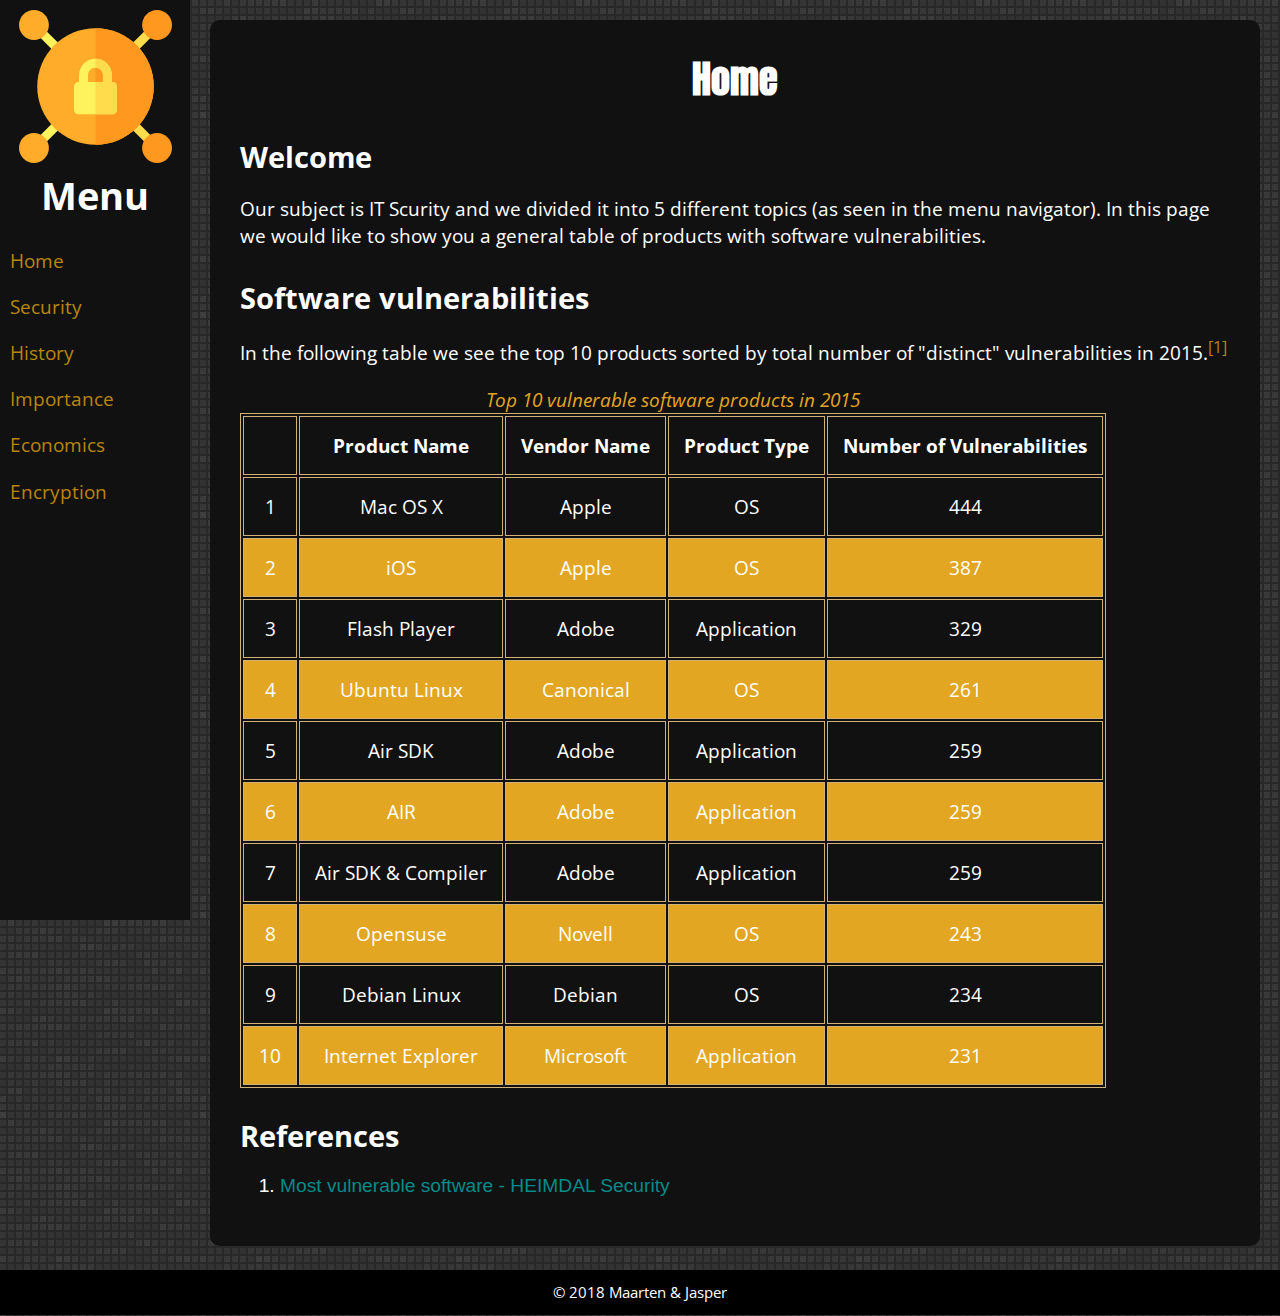
<file: index.html>
<!DOCTYPE html>
<html lang="en">
    <head>
        <title>IT Security - Home</title>
        
        <meta charset="utf-8">
        <meta name="description" content="An explanation about IT-security. Various topics are described and explored, like
                                          the history of security and the importance, encryption and economics of it. There is 
                                          no way around the concept that security nowadays is omnipresent. A lot of big companies
                                          such as Apple and Adobe provide products that are in the top 10 most vulnerable software
                                          products in 2015.">
        <meta name="keywords" content="security, SQL injection, XSS, cross-site scripting, security statistics, 
                                       encryption, history security, importance security, RSA, DDOS, 
                                       DDOS-attacks, exploits, hacking, encryption key">
        <meta name="author" content="Maarten">
        <meta name="viewport" content="width=device-width, initial-scale=1.0">
        
        <link rel="icon" href="img/favicon.ico">
        <link rel="stylesheet" type="text/css" href="css/style.css">
    </head>
    <body>
        <div id="wrapper">
            <aside>
                <header>
                    <img id="logo" src="img/logo.svg" alt="Security Logo">
                    <h1>Menu</h1>
                </header>
                <nav id="menu">
                    <p><a href="index.html">Home</a></p>
                    <p><a href="pages/security.html">Security</a></p>
                    <p><a href="pages/history.html">History</a></p>
                    <p><a href="pages/importance.html">Importance</a></p>
                    <p><a href="pages/economics.html">Economics</a></p>
                    <p><a href="pages/encryption.html">Encryption</a></p>
                </nav>
            </aside>
            <main>
                <article id="mainArticle">
                    <h1 id="articleTitle">Home</h1>
                    <section>
                        <h3>Welcome</h3>
                        <p>
                            Our subject is IT Scurity and we divided it into 5 different topics (as seen in the menu navigator).
                            In this page we would like to show you a general table of products with software vulnerabilities.   
                        </p>
                    </section>
                    <section>
                        <h3>Software vulnerabilities</h3>
                        <p>
                            In the following table we see the top 10 products sorted by total number of "distinct" vulnerabilities in 2015.<sup><a href="#cite1">[1]</a></sup>
                        </p>
                        <table>
                            <caption>Top 10 vulnerable software products in 2015</caption>
                            <thead>
                                <tr>
                                    <th>&nbsp;</th>
                                    <th>Product Name</th>
                                    <th>Vendor Name</th>
                                    <th>Product Type</th>
                                    <th>Number of Vulnerabilities</th>
                                </tr>
                            </thead>
                            <tbody>
                                <tr>
                                    <td>1</td>
                                    <td>Mac OS X</td>
                                    <td>Apple</td>
                                    <td>OS</td>
                                    <td>444</td>
                                </tr>
                                <tr>
                                    <td>2</td>
                                    <td>iOS</td>
                                    <td>Apple</td>
                                    <td>OS</td>
                                    <td>387</td>
                                </tr>
                                <tr>
                                    <td>3</td>
                                    <td>Flash Player</td>
                                    <td>Adobe</td>
                                    <td>Application</td>
                                    <td>329</td>
                                </tr>
                                <tr>
                                    <td>4</td>
                                    <td>Ubuntu Linux</td>
                                    <td>Canonical</td>
                                    <td>OS</td>
                                    <td>261</td>
                                </tr>
                                <tr>
                                    <td>5</td>
                                    <td>Air SDK</td>
                                    <td>Adobe</td>
                                    <td>Application</td>
                                    <td>259</td>
                                </tr>
                                <tr>
                                    <td>6</td>
                                    <td>AIR</td>
                                    <td>Adobe</td>
                                    <td>Application</td>
                                    <td>259</td>
                                </tr>
                                <tr>
                                    <td>7</td>
                                    <td>Air SDK & Compiler</td>
                                    <td>Adobe</td>
                                    <td>Application</td>
                                    <td>259</td>
                                </tr>
                                <tr>
                                    <td>8</td>
                                    <td>Opensuse</td>
                                    <td>Novell</td>
                                    <td>OS</td>
                                    <td>243</td>
                                </tr>
                                <tr>
                                    <td>9</td>
                                    <td>Debian Linux</td>
                                    <td>Debian</td>
                                    <td>OS</td>
                                    <td>234</td>
                                </tr>
                                <tr>
                                    <td>10</td>
                                    <td>Internet Explorer</td>
                                    <td>Microsoft</td>
                                    <td>Application</td>
                                    <td>231</td>
                                </tr>
                            </tbody>
                        </table>
                    </section>
                    <section>
                        <h3>References</h3>
                        <ol>
                            <li id="cite1"><a class="externalLink" rel="nofollow" href="https://heimdalsecurity.com/blog/most-vulnerable-software-2016/" 
                                target="_blank">Most vulnerable software - HEIMDAL Security</a></li>
                        </ol>
                    </section>
                </article>
            </main>
        </div>
        <footer>
            <p>&copy; 2018 Maarten & Jasper</p>
        </footer>
    </body>
</html>
</file>
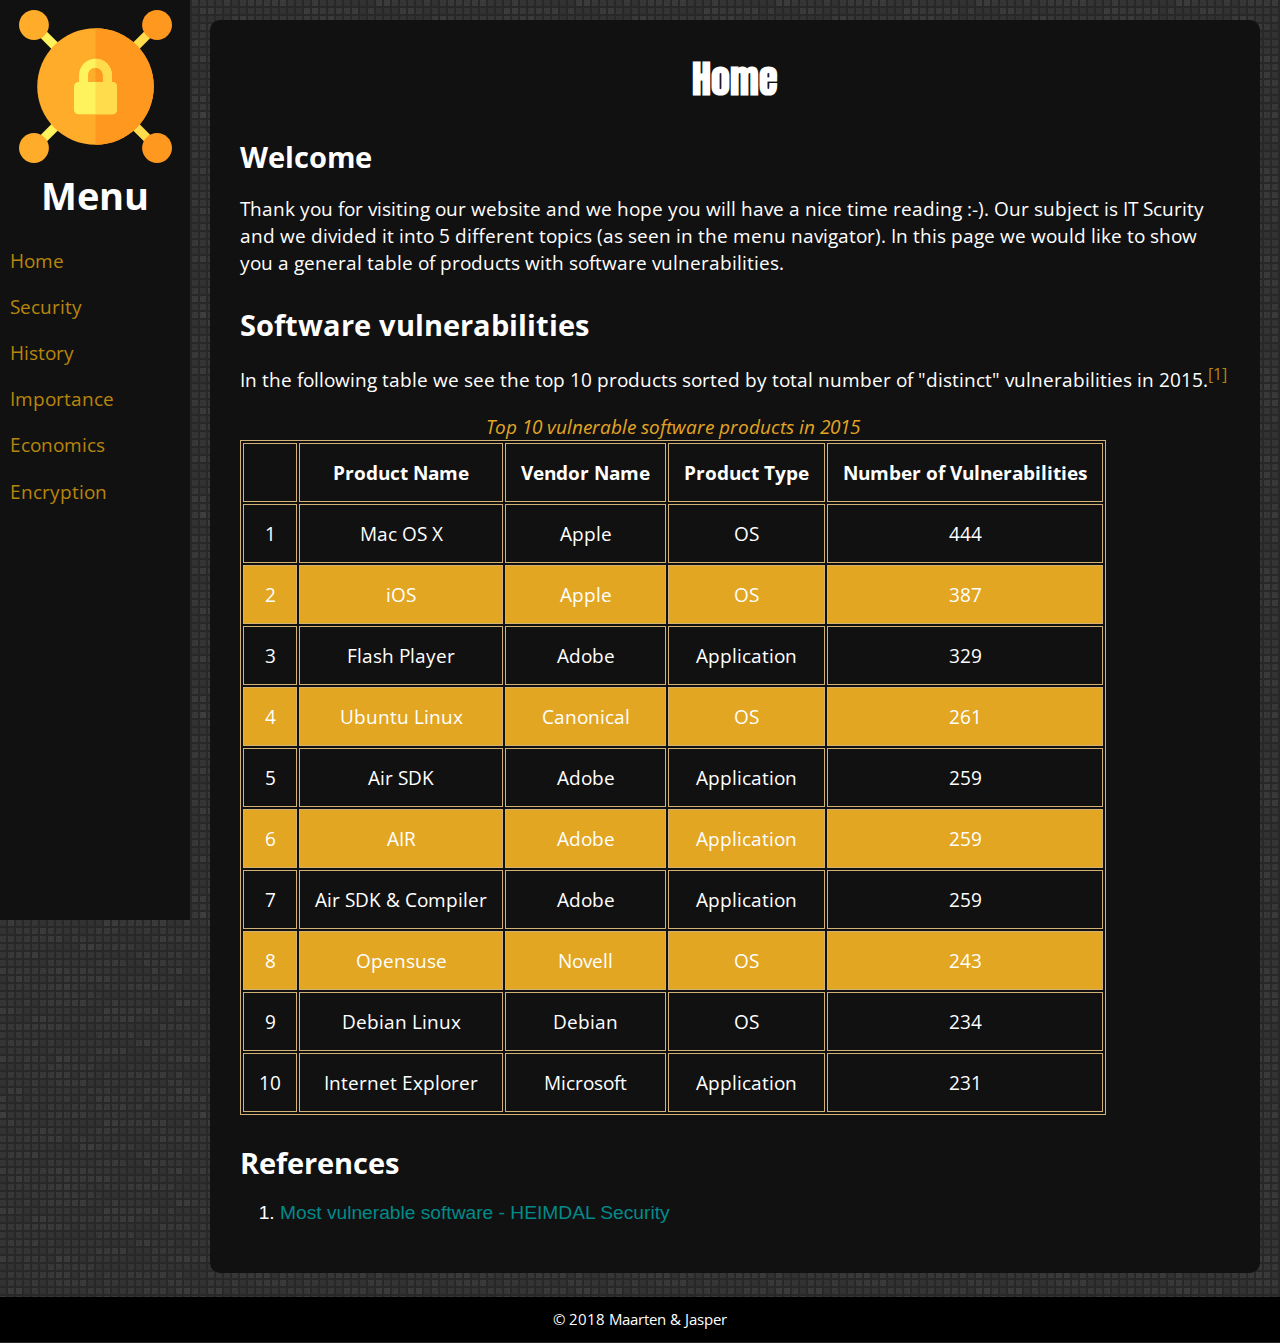
<file: pages/index.html>
<!DOCTYPE html>
<html lang="en">
    <head>
        <title>IT Security - Home</title>
        
        <meta charset="utf-8">
        <meta name="description" content="TODO">
        <meta name="keywords" content="security, SQL injection, XSS, cross-site scripting, security statistics, 
                                       encryption, history security, importance security, RSA, DDOS, 
                                       DDOS-attacks, exploits, hacking, encryption key">
        <meta name="author" content="Jasper, Maarten">
        <meta name="viewport" content="width=device-width, initial-scale=1.0">

        <link rel="stylesheet" type="text/css" href="../css/style.css">
    </head>
    <body>
        <div id="wrapper">
            <aside>
                <header>
                    <img id="logo" src="../img/logo.svg" alt="Security Logo">
                    <h1>Menu</h1>
                </header>
                <nav id="menu">
                    <p><a href="index.html">Home</a></p>
                    <p><a href="security.html">Security</a></p>
                    <p><a href="history.html">History</a></p>
                    <p><a href="importance.html">Importance</a></p>
                    <p><a href="economics.html">Economics</a></p>
                    <p><a href="encryption.html">Encryption</a></p>
                </nav>
            </aside>
            <main>
                <article id="mainArticle">
                    <h1 id="articleTitle">Home</h1>
                    <section>
                        <h3>Welcome</h3>
                        <p>
                            Thank you for visiting our website and we hope you will have a nice time reading :-).
                            Our subject is IT Scurity and we divided it into 5 different topics (as seen in the menu navigator).
                            In this page we would like to show you a general table of products with software vulnerabilities.   
                        </p>
                    </section>
                    <section>
                        <h3>Software vulnerabilities</h3>
                        <p>
                            In the following table we see the top 10 products sorted by total number of "distinct" vulnerabilities in 2015.<sup><a href="#cite1">[1]</a></sup>
                        </p>
                        <table>
                            <caption>Top 10 vulnerable software products in 2015</caption>
                            <thead>
                                <tr>
                                    <th>&nbsp;</th>
                                    <th>Product Name</th>
                                    <th>Vendor Name</th>
                                    <th>Product Type</th>
                                    <th>Number of Vulnerabilities</th>
                                </tr>
                            </thead>
                            <tfoot>
                                <tr>
                                    <td>10</td>
                                    <td>Internet Explorer</td>
                                    <td>Microsoft</td>
                                    <td>Application</td>
                                    <td>231</td>
                                </tr>
                            </tfoot>
                            <tbody>
                                <tr>
                                    <td>1</td>
                                    <td>Mac OS X</td>
                                    <td>Apple</td>
                                    <td>OS</td>
                                    <td>444</td>
                                </tr>
                                <tr>
                                    <td>2</td>
                                    <td>iOS</td>
                                    <td>Apple</td>
                                    <td>OS</td>
                                    <td>387</td>
                                </tr>
                                <tr>
                                    <td>3</td>
                                    <td>Flash Player</td>
                                    <td>Adobe</td>
                                    <td>Application</td>
                                    <td>329</td>
                                </tr>
                                <tr>
                                    <td>4</td>
                                    <td>Ubuntu Linux</td>
                                    <td>Canonical</td>
                                    <td>OS</td>
                                    <td>261</td>
                                </tr>
                                <tr>
                                    <td>5</td>
                                    <td>Air SDK</td>
                                    <td>Adobe</td>
                                    <td>Application</td>
                                    <td>259</td>
                                </tr>
                                <tr>
                                    <td>6</td>
                                    <td>AIR</td>
                                    <td>Adobe</td>
                                    <td>Application</td>
                                    <td>259</td>
                                </tr>
                                <tr>
                                    <td>7</td>
                                    <td>Air SDK & Compiler</td>
                                    <td>Adobe</td>
                                    <td>Application</td>
                                    <td>259</td>
                                </tr>
                                <tr>
                                    <td>8</td>
                                    <td>Opensuse</td>
                                    <td>Novell</td>
                                    <td>OS</td>
                                    <td>243</td>
                                </tr>
                                <tr>
                                    <td>9</td>
                                    <td>Debian Linux</td>
                                    <td>Debian</td>
                                    <td>OS</td>
                                    <td>234</td>
                                </tr>
                            </tbody>
                        </table>
                    </section>
                    <section>
                        <h3>References</h3>
                        <ol>
                            <li id="cite1"><a class="externalLink" rel="nofollow" href="https://heimdalsecurity.com/blog/most-vulnerable-software-2016/" 
                                target="_blank">Most vulnerable software - HEIMDAL Security</a></li>
                        </ol>
                    </section>
                </article>
            </main>
        </div>
        <footer>
            <p>&copy; 2018 Maarten & Jasper</p>
        </footer>
    </body>
</html>
</file>
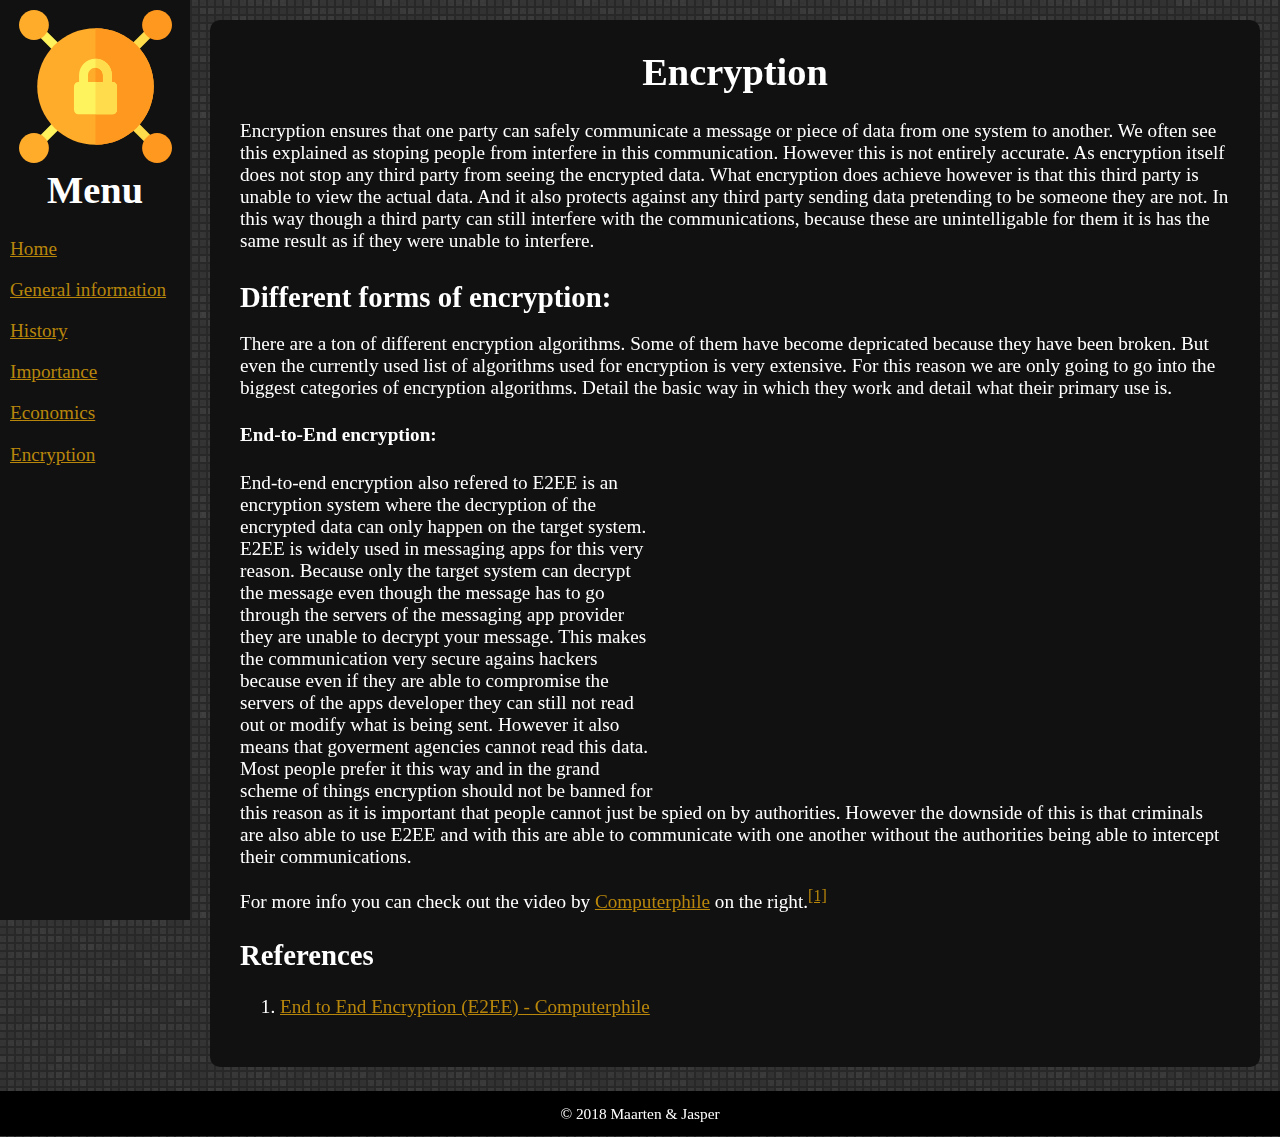
<file: encryption.html>
<!DOCTYPE html>
<html xmlns="http://www.w3.org/1999/xhtml" xml:lang="en">
    <head>
        <title>IT Security - Home</title>
        
        <meta charset="utf-8">
        <meta name="description" content="TODO">
        <meta name="keywords" content="security, SQL injection, XSS, cross-site scripting, security statistics, 
                                       encryption, history security, importance security, RSA, DDOS, 
                                       DDOS-attacks, exploits, hacking, encryption key">
        <meta name="author" content="Jasper, Maarten">
        <meta name="viewport" content="width=device-width, initial-scale=1.0">
        
        <link rel="stylesheet" type="text/css" href="style/style.css">
    </head>
    <body>
        <div id="wrapper">
            <aside>
                <header>
                    <img id="logo" src="logo.svg" alt="Security Logo">
                    <h1>Menu</h1>
                </header>
                <nav id="menu">
                    <p><a href="index.html">Home</a></p>
                    <p><a href="general.html">General information</a></p>
                    <p><a href="history.html">History</a></p>
                    <p><a href="importance.html">Importance</a></p>
                    <p><a href="economics.html">Economics</a></p>
                    <p><a href="encryption.html">Encryption</a></p>
                </nav>
            </aside>
            <main>
                <article id="mainArticle">
                    <h1>Encryption</h1>
                    <selction>
                        <p>
                            Encryption ensures that one party can safely communicate a message or piece of data from one system to another.
                            We often see this explained as stoping people from interfere in this communication.
                            However this is not entirely accurate.
                            As encryption itself does not stop any third party from seeing the encrypted data.
                            What encryption does achieve however is that this third party is unable to view the actual data.
                            And it also protects against any third party sending data pretending to be someone they are not.
                            In this way though a third party can still interfere with the communications, because these are unintelligable for them it is has the same result as if they were unable to interfere.
                        </p>
                    </selction>
                    <section>
                        <h3>Different forms of encryption:</h3>
                        <p>
                            There are a ton of different encryption algorithms.
                            Some of them have become depricated because they have been broken.
                            But even the currently used list of algorithms used for encryption is very extensive.
                            For this reason we are only going to go into the biggest categories of encryption algorithms.
                            Detail the basic way in which they work and detail what their primary use is.
                        </p>
                        <section>
                            <h4>End-to-End encryption:</h4>
                            <iframe id="videoSide" width="560" height="315" src="https://www.youtube.com/embed/jkV1KEJGKRA?rel=0" frameborder="0" allow="autoplay; encrypted-media" allowfullscreen></iframe>
                            <p>
                                End-to-end encryption also refered to E2EE is an encryption system where the decryption of the encrypted data can only happen on the target system.
                                E2EE is widely used in messaging apps for this very reason.
                                Because only the target system can decrypt the message even though the message has to go through the servers of the messaging app provider they are unable to decrypt your message.
                                This makes the communication very secure agains hackers because even if they are able to compromise the servers of the apps developer they can still not read out or modify what is being sent.
                                However it also means that goverment agencies cannot read this data.
                                Most people prefer it this way and in the grand scheme of things encryption should not be banned for this reason as it is important that people cannot just be spied on by authorities.
                                However the downside of this is that criminals are also able to use E2EE and with this are able to communicate with one another without the authorities being able to intercept their communications.
                            </p>
                            <p>
                                For more info you can check out the video by <a href="https://www.youtube.com/channel/UC9-y-6csu5WGm29I7JiwpnA" target="_blank">Computerphile</a> on the right.<sup><a href="#cite1">[1]</a></sup>
                            </p>
                        </section>
                        <section>
                            <h4></h4>
                        </section>
                    </section>
                    <section>
                        <h2>References</h2>
                        <ol>
                            <li id="cite1"><a rel="nofollow" href="https://www.youtube.com/watch?v=jkV1KEJGKRA" target="_blank">End to End Encryption (E2EE) - Computerphile</a></li>
                        </ol>
                    </section>   
                 </article>
            </main>
        </div>
        <footer>
            <p>&copy; 2018 Maarten & Jasper</p>
        </footer>
    </body>
</html>
</file>
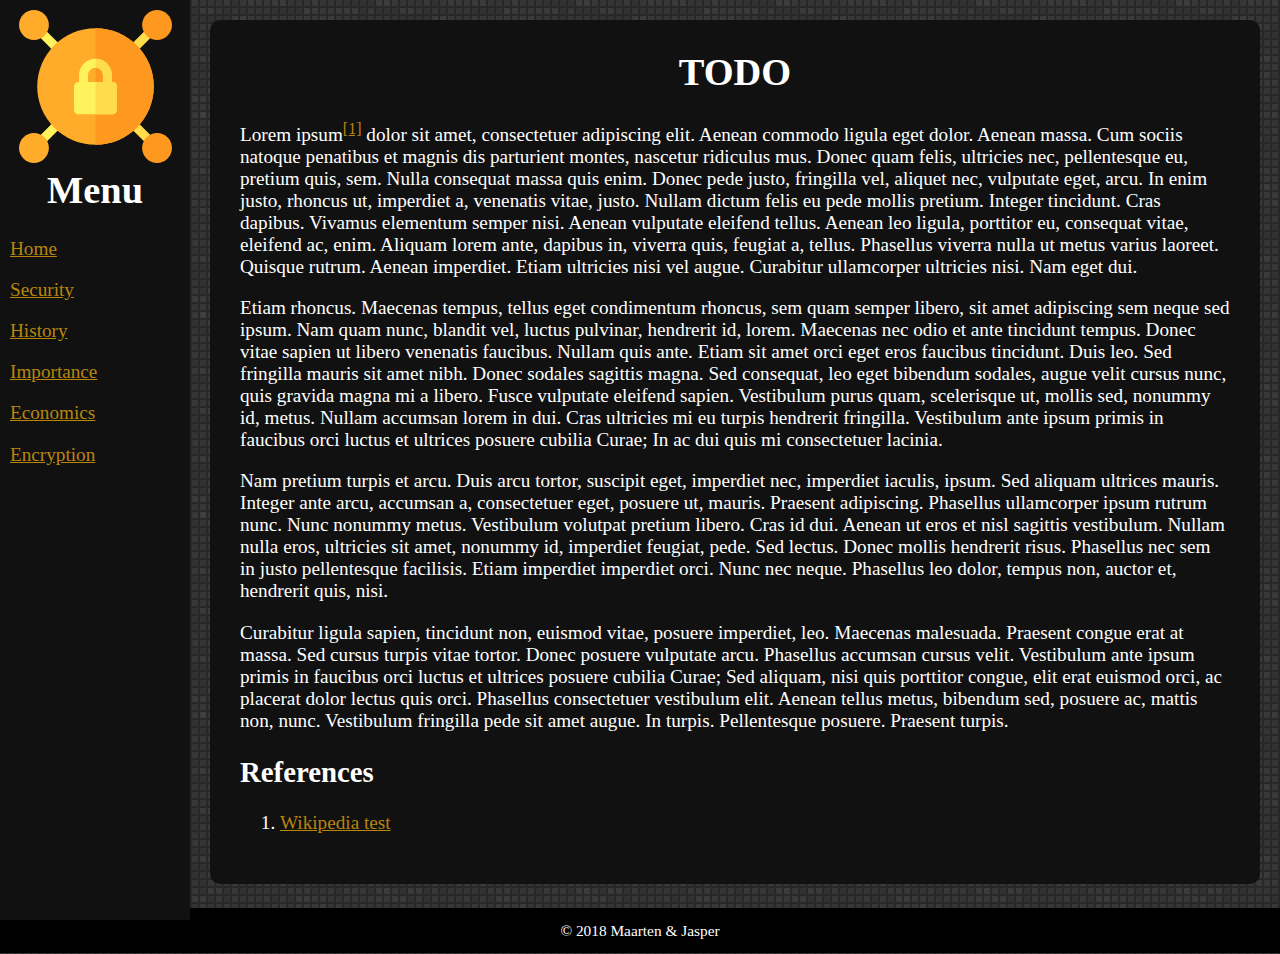
<file: html/home.html>
<!DOCTYPE html>
<html xmlns="http://www.w3.org/1999/xhtml" xml:lang="en">
    <head>
        <title>IT Security - Home</title>
        
        <meta charset="utf-8">
        <meta name="description" content="TODO">
        <meta name="keywords" content="security, SQL injection, XSS, cross-site scripting, security statistics, 
                                       encryption, history security, importance security, RSA, DDOS, 
                                       DDOS-attacks, exploits, hacking, encryption key">
        <meta name="author" content="Jasper, Maarten">
        <meta name="viewport" content="width=device-width, initial-scale=1.0">

        <link rel="stylesheet" type="text/css" href="../css/home.css">
    </head>
    <body>
        <div id="wrapper">
            <aside>
                <header>
                    <img id="logo" src="../img/logo.svg" alt="Security Logo">
                    <h1>Menu</h1>
                </header>
                <nav id="menu">
                    <p><a href="home.html">Home</a></p>
                    <p><a href="security.html">Security</a></p>
                    <p><a href="history.html">History</a></p>
                    <p><a href="importance.html">Importance</a></p>
                    <p><a href="economics.html">Economics</a></p>
                    <p><a href="encryption.html">Encryption</a></p>
                </nav>
            </aside>
            <main>
                <article id="mainArticle">
                    <header>
                        <h1>TODO</h1>
                    </header>
                    <section>
                        <p>Lorem ipsum<sup><a href="#cite1">[1]</a></sup> dolor sit amet, consectetuer adipiscing elit. Aenean commodo ligula eget dolor. Aenean massa. Cum sociis natoque penatibus et magnis dis parturient montes, nascetur ridiculus mus. Donec quam felis, ultricies nec, pellentesque eu, pretium quis, sem. Nulla consequat massa quis enim. Donec pede justo, fringilla vel, aliquet nec, vulputate eget, arcu. In enim justo, rhoncus ut, imperdiet a, venenatis vitae, justo. Nullam dictum felis eu pede mollis pretium. Integer tincidunt. Cras dapibus. Vivamus elementum semper nisi. Aenean vulputate eleifend tellus. Aenean leo ligula, porttitor eu, consequat vitae, eleifend ac, enim. Aliquam lorem ante, dapibus in, viverra quis, feugiat a, tellus. Phasellus viverra nulla ut metus varius laoreet. Quisque rutrum. Aenean imperdiet. Etiam ultricies nisi vel augue. Curabitur ullamcorper ultricies nisi. Nam eget dui.</p>
                        <p>Etiam rhoncus. Maecenas tempus, tellus eget condimentum rhoncus, sem quam semper libero, sit amet adipiscing sem neque sed ipsum. Nam quam nunc, blandit vel, luctus pulvinar, hendrerit id, lorem. Maecenas nec odio et ante tincidunt tempus. Donec vitae sapien ut libero venenatis faucibus. Nullam quis ante. Etiam sit amet orci eget eros faucibus tincidunt. Duis leo. Sed fringilla mauris sit amet nibh. Donec sodales sagittis magna. Sed consequat, leo eget bibendum sodales, augue velit cursus nunc, quis gravida magna mi a libero. Fusce vulputate eleifend sapien. Vestibulum purus quam, scelerisque ut, mollis sed, nonummy id, metus. Nullam accumsan lorem in dui. Cras ultricies mi eu turpis hendrerit fringilla. Vestibulum ante ipsum primis in faucibus orci luctus et ultrices posuere cubilia Curae; In ac dui quis mi consectetuer lacinia.</p>
                        <p>Nam pretium turpis et arcu. Duis arcu tortor, suscipit eget, imperdiet nec, imperdiet iaculis, ipsum. Sed aliquam ultrices mauris. Integer ante arcu, accumsan a, consectetuer eget, posuere ut, mauris. Praesent adipiscing. Phasellus ullamcorper ipsum rutrum nunc. Nunc nonummy metus. Vestibulum volutpat pretium libero. Cras id dui. Aenean ut eros et nisl sagittis vestibulum. Nullam nulla eros, ultricies sit amet, nonummy id, imperdiet feugiat, pede. Sed lectus. Donec mollis hendrerit risus. Phasellus nec sem in justo pellentesque facilisis. Etiam imperdiet imperdiet orci. Nunc nec neque. Phasellus leo dolor, tempus non, auctor et, hendrerit quis, nisi.</p>
                        <p>Curabitur ligula sapien, tincidunt non, euismod vitae, posuere imperdiet, leo. Maecenas malesuada. Praesent congue erat at massa. Sed cursus turpis vitae tortor. Donec posuere vulputate arcu. Phasellus accumsan cursus velit. Vestibulum ante ipsum primis in faucibus orci luctus et ultrices posuere cubilia Curae; Sed aliquam, nisi quis porttitor congue, elit erat euismod orci, ac placerat dolor lectus quis orci. Phasellus consectetuer vestibulum elit. Aenean tellus metus, bibendum sed, posuere ac, mattis non, nunc. Vestibulum fringilla pede sit amet augue. In turpis. Pellentesque posuere. Praesent turpis.</p>
                    </section>
                    <section>
                        <h2>References</h2>
                        <ol>
                            <li id="cite1"><a rel="nofollow" href="https://www.wikipedia.org/" target="_blank">Wikipedia test</a></li>
                        </ol>
                    </section>
                </article>
            </main>
        </div>
        <footer>
            <p>&copy; 2018 Maarten & Jasper</p>
        </footer>
    </body>
</html>
</file>
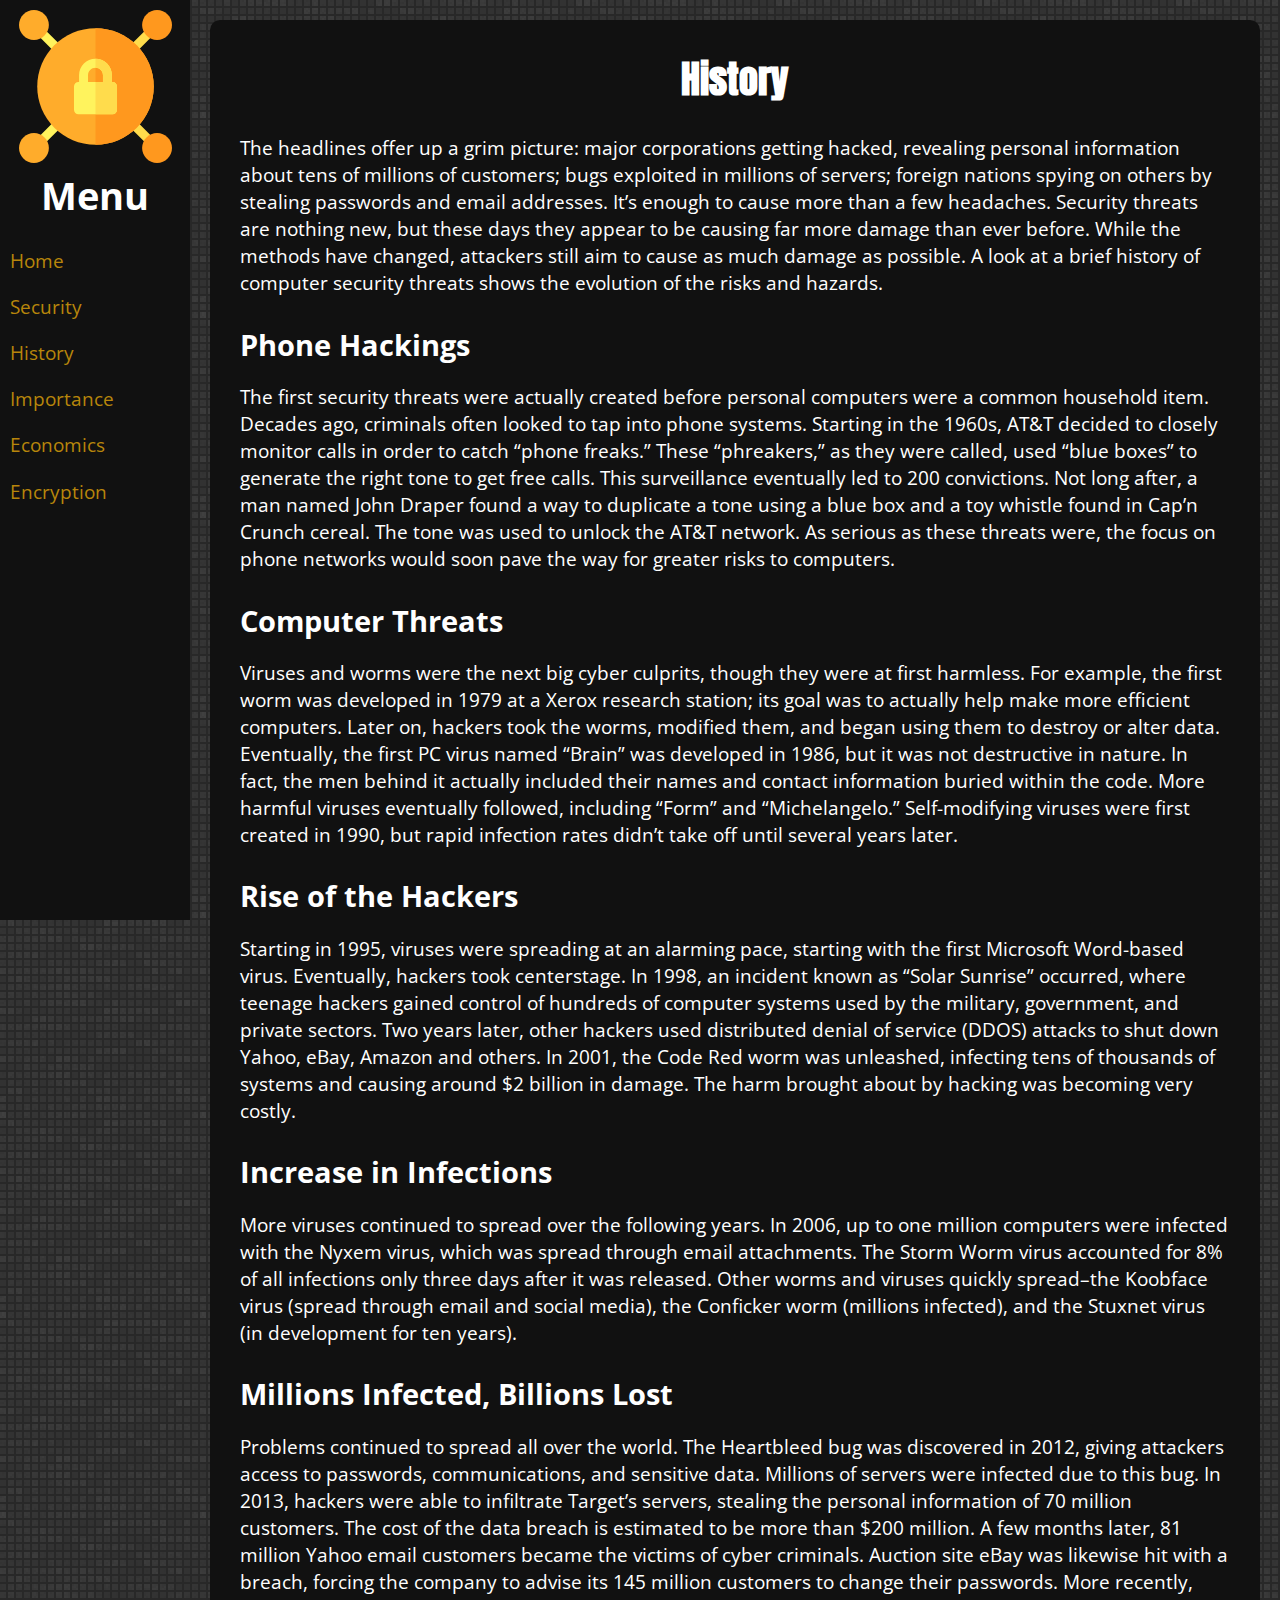
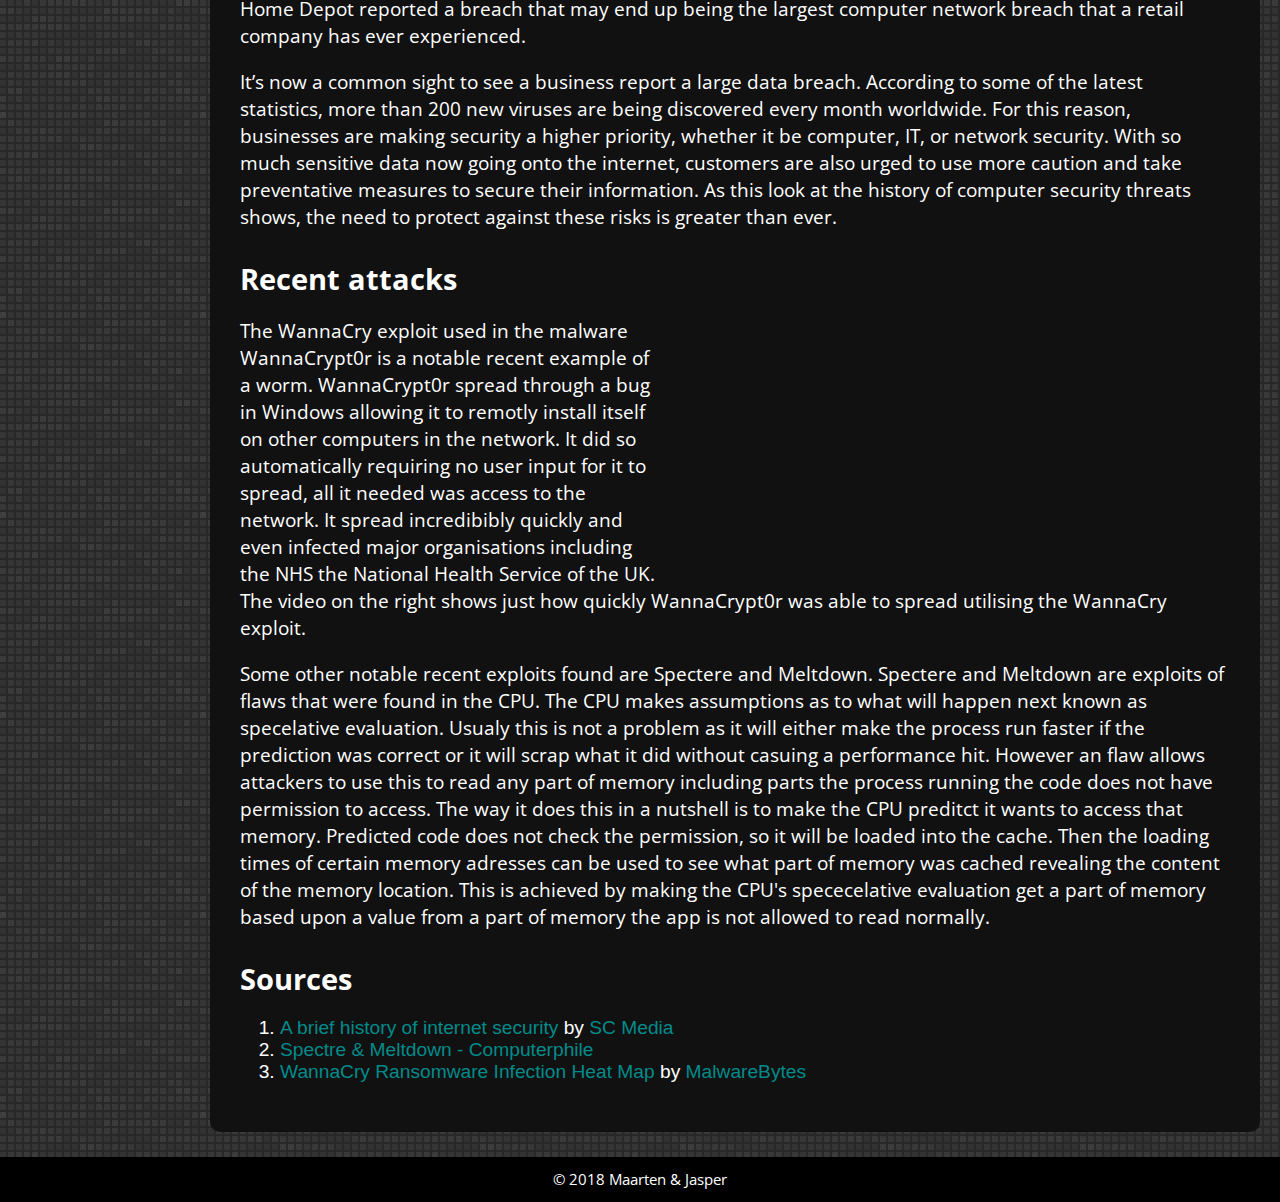
<file: pages/history.html>
<!DOCTYPE html>
<html lang="en">
    <head>
        <title>IT Security - History</title>
        
        <meta charset="utf-8">
        <meta name="description" content="The headlines offer up a grim picture: major corporations getting hacked, revealing personal information about tens of millions of customers; bugs exploited in millions of servers; foreign nations spying on others by stealing passwords and email addresses.
                                          It’s enough to cause more than a few headaches.
                                          Security threats are nothing new, but these days they appear to be causing far more damage than ever before.
                                          While the methods have changed, attackers still aim to cause as much damage as possible.
                                          A look at a brief history of computer security threats shows the evolution of the risks and hazards.">
        <meta name="keywords" content="security, SQL injection, XSS, cross-site scripting, security statistics, 
                                       encryption, history security, importance security, RSA, DDOS, 
                                       DDOS-attacks, exploits, hacking, encryption key">
        <meta name="author" content="Jasper">
        <meta name="viewport" content="width=device-width, initial-scale=1.0">
        
        <link rel="icon" href="../img/favicon.ico">
        <link rel="stylesheet" type="text/css" href="../css/style.css">
    </head>
    <body>
        <div id="wrapper">
            <aside>
                <header>
                    <img id="logo" src="../img/logo.svg" alt="Security Logo">
                    <h1>Menu</h1>
                </header>
                <nav id="menu">
                    <p><a href="../index.html">Home</a></p>
                    <p><a href="security.html">Security</a></p>
                    <p><a href="history.html">History</a></p>
                    <p><a href="importance.html">Importance</a></p>
                    <p><a href="economics.html">Economics</a></p>
                    <p><a href="encryption.html">Encryption</a></p>
                </nav>
            </aside>
            <main>
                <article id="mainArticle">
                    <h1 id="articleTitle">History</h1>
                    <p>
                        The headlines offer up a grim picture: major corporations getting hacked, revealing personal information about tens of millions of customers; bugs exploited in millions of servers; foreign nations spying on others by stealing passwords and email addresses.
                        It’s enough to cause more than a few headaches.
                        Security threats are nothing new, but these days they appear to be causing far more damage than ever before.
                        While the methods have changed, attackers still aim to cause as much damage as possible.
                        A look at a brief history of computer security threats shows the evolution of the risks and hazards.
                    </p>
                    <section>
                        <h3>Phone Hackings</h3>
                        <p>
                            The first security threats were actually created before personal computers were a common household item.
                            Decades ago, criminals often looked to tap into phone systems.
                            Starting in the 1960s, AT&amp;T decided to closely monitor calls in order to catch “phone freaks.”
                            These “phreakers,” as they were called, used “blue boxes” to generate the right tone to get free calls.
                            This surveillance eventually led to 200 convictions.
                            Not long after, a man named John Draper found a way to duplicate a tone using a blue box and a toy whistle found in Cap’n Crunch cereal.
                            The tone was used to unlock the AT&amp;T network.
                            As serious as these threats were, the focus on phone networks would soon pave the way for greater risks to computers.
                        </p>
                    </section>
                    <section>
                        <h3>Computer Threats</h3>
                        <p>
                            Viruses and worms were the next big cyber culprits, though they were at first harmless.
                            For example, the first worm was developed in 1979 at a Xerox research station; its goal was to actually help make more efficient computers.
                            Later on, hackers took the worms, modified them, and began using them to destroy or alter data.
                            Eventually, the first PC virus named “Brain” was developed in 1986, but it was not destructive in nature.
                            In fact, the men behind it actually included their names and contact information buried within the code.
                            More harmful viruses eventually followed, including “Form” and “Michelangelo.”
                            Self-modifying viruses were first created in 1990, but rapid infection rates didn’t take off until several years later.
                        </p>
                    </section>
                    <section>
                        <h3>Rise of the Hackers</h3>
                        <p>
                            Starting in 1995, viruses were spreading at an alarming pace, starting with the first Microsoft Word-based virus.
                            Eventually, hackers took centerstage.
                            In 1998, an incident known as “Solar Sunrise” occurred, where teenage hackers gained control of hundreds of computer systems used by the military, government, and private sectors.
                            Two years later, other hackers used distributed denial of service (DDOS) attacks to shut down Yahoo, eBay, Amazon and others.
                            In 2001, the Code Red worm was unleashed, infecting tens of thousands of systems and causing around $2 billion in damage.
                            The harm brought about by hacking was becoming very costly.
                        </p>
                    </section>
                    <section>
                        <h3>Increase in Infections</h3>
                        <p>
                            More viruses continued to spread over the following years.
                            In 2006, up to one million computers were infected with the Nyxem virus, which was spread through email attachments.
                            The Storm Worm virus accounted for 8% of all infections only three days after it was released.
                            Other worms and viruses quickly spread–the Koobface virus (spread through email and social media), the Conficker worm (millions infected), and the Stuxnet virus (in development for ten years).
                        </p>
                    </section>
                    <section>
                        <h3>Millions Infected, Billions Lost</h3>
                        <p>
                            Problems continued to spread all over the world.
                            The Heartbleed bug was discovered in 2012, giving attackers access to passwords, communications, and sensitive data.
                            Millions of servers were infected due to this bug.
                            In 2013, hackers were able to infiltrate Target’s servers, stealing the personal information of 70 million customers.
                            The cost of the data breach is estimated to be more than $200 million.
                            A few months later, 81 million Yahoo email customers became the victims of cyber criminals.
                            Auction site eBay was likewise hit with a breach, forcing the company to advise its 145 million customers to change their passwords.
                            More recently, Home Depot reported a breach that may end up being the largest computer network breach that a retail company has ever experienced.
                        </p>
                        <p>
                            It’s now a common sight to see a business report a large data breach.
                            According to some of the latest statistics, more than 200 new viruses are being discovered every month worldwide.
                            For this reason, businesses are making security a higher priority, whether it be computer, IT, or network security.
                            With so much sensitive data now going onto the internet, customers are also urged to use more caution and take preventative measures to secure their information.
                            As this look at the history of computer security threats shows, the need to protect against these risks is greater than ever.
                        </p>
                    </section>
                    <iframe class="youTubeVideo floatRight" src="https://www.youtube.com/embed/IEAtGCkbq5Y?rel=0&start=30" allowfullscreen></iframe>
                    <section>
                        <h3>Recent attacks</h3>
                        <p>
                            The WannaCry exploit used in the malware WannaCrypt0r is a notable recent example of a worm.
                            WannaCrypt0r spread through a bug in Windows allowing it to remotly install itself on other computers in the network.
                            It did so automatically requiring no user input for it to spread, all it needed was access to the network.
                            It spread incredibibly quickly and even infected major organisations including the NHS the National Health Service of the UK.
                            The video on the right shows just how quickly WannaCrypt0r was able to spread utilising the WannaCry exploit.
                        </p>
                        <p>
                            Some other notable recent exploits found are Spectere and Meltdown.
                            Spectere and Meltdown are exploits of flaws that were found in the CPU.
                            The CPU makes assumptions as to what will happen next known as specelative evaluation.
                            Usualy this is not a problem as it will either make the process run faster if the prediction was correct or it will scrap what it did without casuing a performance hit.
                            However an flaw allows attackers to use this to read any part of memory including parts the process running the code does not have permission to access.
                            The way it does this in a nutshell is to make the CPU preditct it wants to access that memory.
                            Predicted code does not check the permission, so it will be loaded into the cache.
                            Then the loading times of certain memory adresses can be used to see what part of memory was cached revealing the content of the memory location.
                            This is achieved by making the CPU's spececelative evaluation get a part of memory based upon a value from a part of memory the app is not allowed to read normally.
                        </p>
                    </section>
                    <section>
                        <h3>Sources</h3>
                        <ol>
                            <li id="source1"><a class="externalLink" rel="nofollow" href="https://www.scmagazine.com/a-brief-history-of-internet-security/article/556389/" 
                                target="_blank">A brief history of internet security</a> by <a class="externalLink" rel="nofollow" href="https://www.scmagazine.com/" 
                                target="_blank">SC Media</a></li>
                            <li id="source2"><a class="externalLink" rel="nofollow" href="https://www.youtube.com/watch?v=I5mRwzVvFGE&t=731s" 
                                target="_blank">Spectre & Meltdown - Computerphile</a></li>
                            <li id="source3"><a class="externalLink" rel="nofollow" href="https://www.youtube.com/watch?v=IEAtGCkbq5Y" 
                                target="_blank">WannaCry Ransomware Infection Heat Map</a> by <a class="externalLink" rel="nofollow" href="https://nl.malwarebytes.com/" 
                                target="_blank">MalwareBytes</a></li>
                        </ol>
                    </section>   
                 </article>
            </main>
        </div>
        <footer>
            <p>&copy; 2018 Maarten & Jasper</p>
        </footer>
    </body>
</html>
</file>
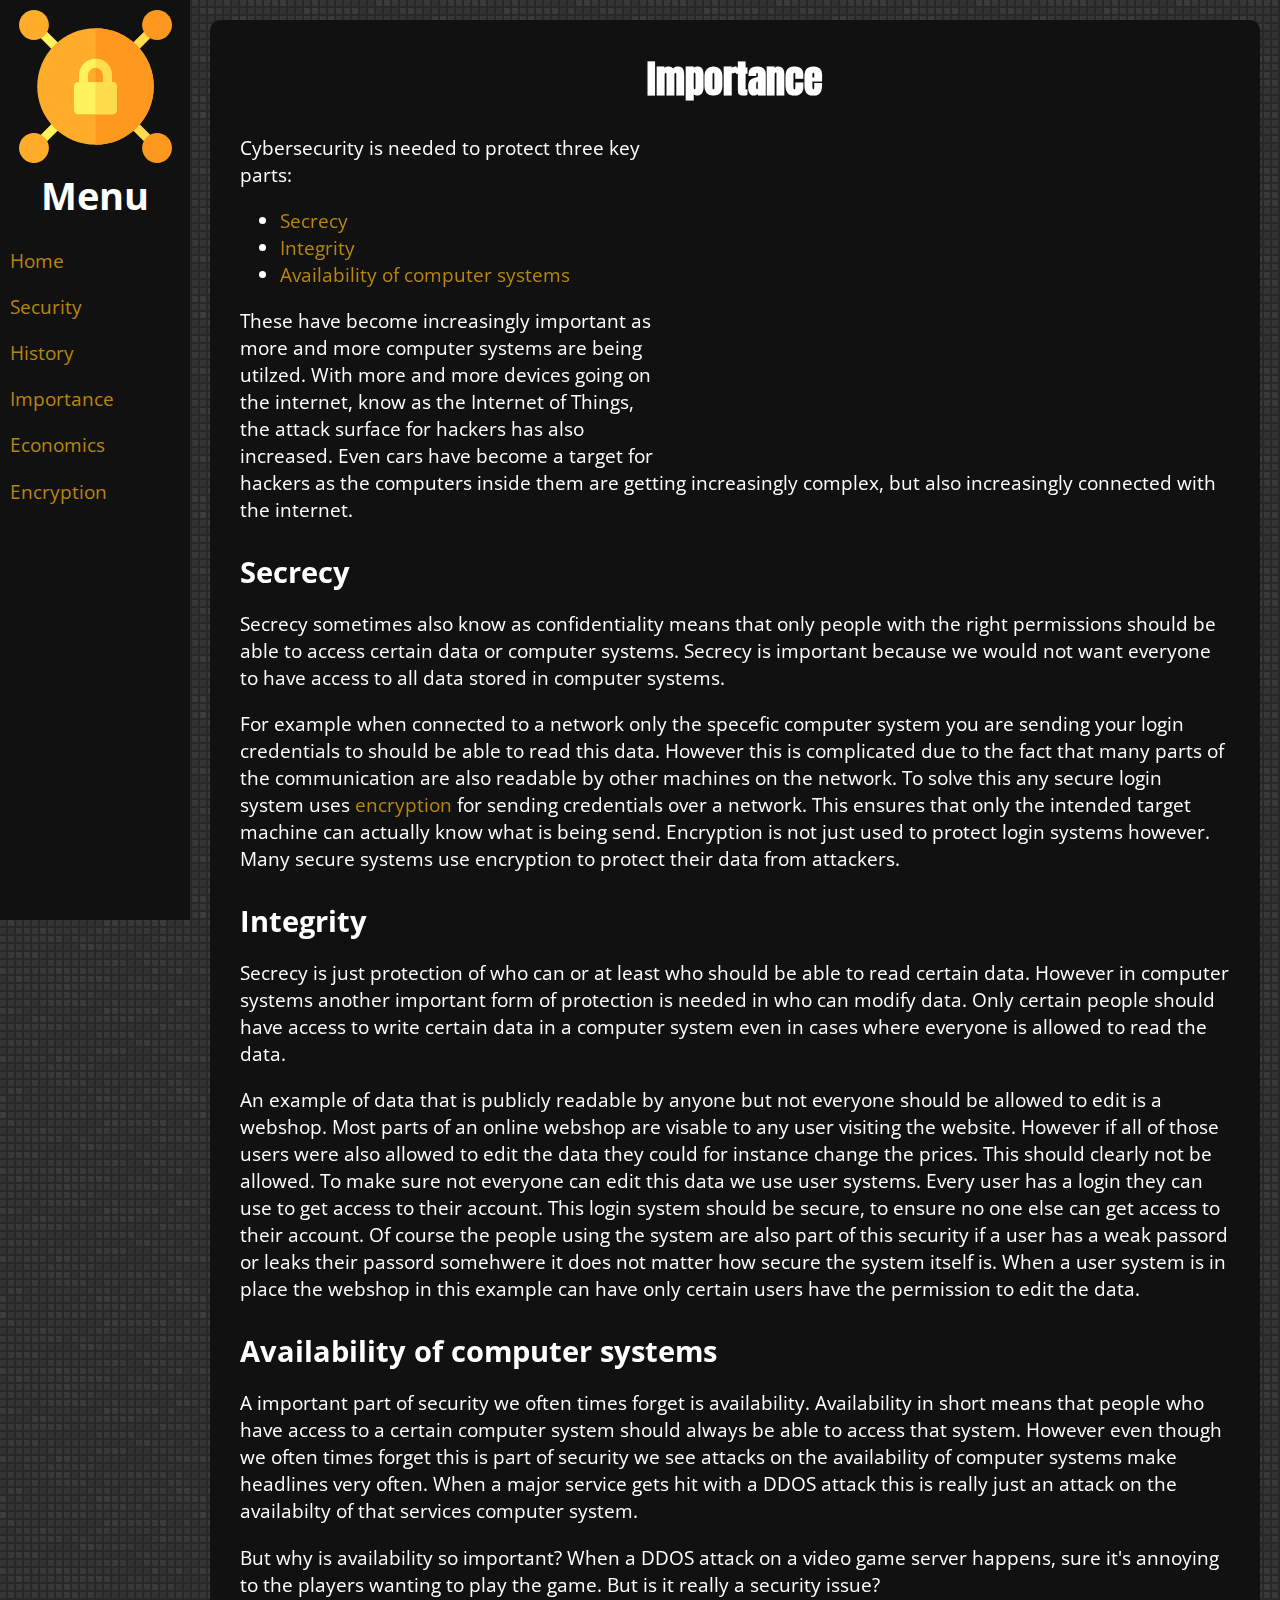
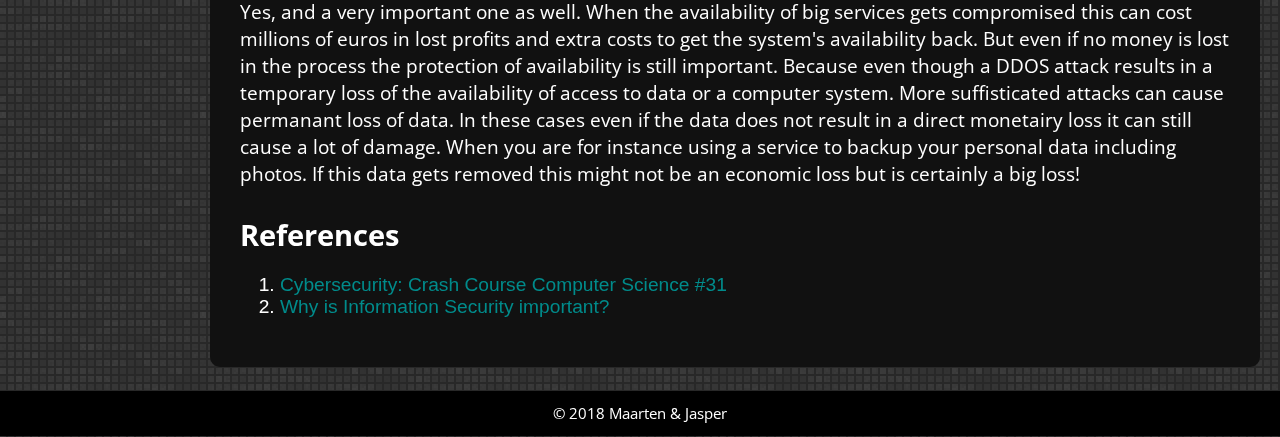
<file: pages/importance.html>
﻿<!DOCTYPE html>
<html lang="en">
    <head>
        <title>IT Security - Importance</title>
        
        <meta charset="utf-8">
        <meta name="description" content="Cybersecurity is needed to protect three key parts: Secrecy, Integrity and Availability of computer systems. 
                                          These have become increasingly important as more and more computer systems are being utilzed.
                                          With more and more devices going on the internet, know as the Internet of Things, the attack surface for hackers has also increased.
                                          Even cars have become a target for hackers as the computers inside them are getting increasingly complex, but also increasingly connected with the internet.">
        <meta name="keywords" content="security, SQL injection, XSS, cross-site scripting, security statistics, 
                                       encryption, history security, importance security, RSA, DDOS, 
                                       DDOS-attacks, exploits, hacking, encryption key">
        <meta name="author" content="Jasper, Maarten">
        <meta name="viewport" content="width=device-width, initial-scale=1.0">
        
        <link rel="icon" href="../img/favicon.ico">
        <link rel="stylesheet" type="text/css" href="../css/style.css">
    </head>
    <body>
        <div id="wrapper">
            <aside>
                <header>
                    <img id="logo" src="../img/logo.svg" alt="Security Logo">
                    <h1>Menu</h1>
                </header>
                <nav id="menu">
                    <p><a href="../index.html">Home</a></p>
                    <p><a href="security.html">Security</a></p>
                    <p><a href="history.html">History</a></p>
                    <p><a href="importance.html">Importance</a></p>
                    <p><a href="economics.html">Economics</a></p>
                    <p><a href="encryption.html">Encryption</a></p>
                </nav>
            </aside>
            <main>
                <article id="mainArticle">
                    <h1 id="articleTitle">Importance</h1>
                    <iframe class="youTubeVideo floatRight" src="https://www.youtube.com/embed/7L9JerWIT3Y?rel=0" allowfullscreen></iframe>
                    <p>Cybersecurity is needed to protect three key parts:</p>
                    <ul>
                        <li><a href="#secrecy">Secrecy</a></li>
                        <li><a href="#integrity">Integrity</a></li>
                        <li><a href="#availability">Availability of computer systems</a></li>
                    </ul>
                    <p>
                        These have become increasingly important as more and more computer systems are being utilzed.
                        With more and more devices going on the internet, know as the Internet of Things, the attack surface for hackers has also increased.
                        Even cars have become a target for hackers as the computers inside them are getting increasingly complex, but also increasingly connected with the internet.
                    </p>
                    <section id="secrecy">
                        <h3>Secrecy</h3>
                        <p>
                            Secrecy sometimes also know as confidentiality means that only people with the right permissions should be able to access certain data or computer systems.
                            Secrecy is important because we would not want everyone to have access to all data stored in computer systems.
                        </p>
                        <p>
                            For example when connected to a network only the specefic computer system you are sending your login credentials to should be able to read this data. However this is complicated due to the fact that many parts of the communication are also readable by other machines on the network.
                            To solve this any secure login system uses <a href="encryption.html">encryption</a> for sending credentials over a network. This ensures that only the intended target machine can actually know what is being send. Encryption is not just used to protect login systems however. Many secure systems use encryption to protect their data from attackers.
                        </p>
                    </section>
                    <section id="integrity">
                        <h3>Integrity</h3>
                        <p>
                            Secrecy is just protection of who can or at least who should be able to read certain data.
                            However in computer systems another important form of protection is needed in who can modify data.
                            Only certain people should have access to write certain data in a computer system even in cases where everyone is allowed to read the data.
                        </p>
                        <p>
                            An example of data that is publicly readable by anyone but not everyone should be allowed to edit is a webshop.
                            Most parts of an online webshop are visable to any user visiting the website.
                            However if all of those users were also allowed to edit the data they could for instance change the prices. 
                            This should clearly not be allowed.
                            To make sure not everyone can edit this data we use user systems. 
                            Every user has a login they can use to get access to their account.
                            This login system should be secure, to ensure no one else can get access to their account.
                            Of course the people using the system are also part of this security if a user has a weak passord or leaks their passord somehwere it does not matter how secure the system itself is.
                            When a user system is in place the webshop in this example can have only certain users have the permission to edit the data.
                        </p>
                    </section>
                    <section id="availability">
                        <h3>Availability of computer systems</h3>
                        <p>
                            A important part of security we often times forget is availability. 
                            Availability in short means that people who have access to a certain computer system should always be able to access that system.
                            However even though we often times forget this is part of security we see attacks on the availability of computer systems make headlines very often.
                            When a major service gets hit with a DDOS attack this is really just an attack on the availabilty of that services computer system.
                        </p>
                        <p>
                            But why is availability so important?
                            When a DDOS attack on a video game server happens, sure it's annoying to the players wanting to play the game.
                            But is it really a security issue?
                            <br>
                            Yes, and a very important one as well.
                            When the availability of big services gets compromised this can cost millions of euros in lost profits and extra costs to get the system's availability back.
                            But even if no money is lost in the process the protection of availability is still important.
                            Because even though a DDOS attack results in a temporary loss of the availability of access to data or a computer system.
                            More suffisticated attacks can cause permanant loss of data.
                            In these cases even if the data does not result in a direct monetairy loss it can still cause a lot of damage.
                            When you are for instance using a service to backup your personal data including photos.
                            If this data gets removed this might not be an economic loss but is certainly a big loss!
                        </p>
                    </section>
                    <section>
                            <h3>References</h3>
                            <ol>
                                <li id="source1"><a class="externalLink" rel="nofollow" href="https://www.youtube.com/watch?v=bPVaOlJ6ln0" target="_blank">Cybersecurity: Crash Course Computer Science #31</a></li>
                                <li id="source2"><a class="externalLink" rel="nofollow" href="https://www.youtube.com/watch?v=7L9JerWIT3Y" target="_blank">Why is Information Security important?</a></li>
                            </ol>
                        </section> 
                </article>
            </main>
        </div>
        <footer>
            <p>&copy; 2018 Maarten & Jasper</p>
        </footer>
    </body>
</html>
</file>
<file: css/style.css>
/* For all pages */
@import url('https://fonts.googleapis.com/css?family=Anton');
@import url('https://fonts.googleapis.com/css?family=Open+Sans:400,700,800i');

body {
    margin: 0;
    color: white;
    background-color: #222222; 
    background-image: url('../img/back.png');
    background-repeat: repeat;
    min-height: 100vh;
    font-size: 1.2em;
    font-family: 'Open Sans';
}

#wrapper {
    display: flex;
    height: 100%;
    min-height: 100vh;
}

a {
    color: darkgoldenrod;
    text-decoration: none;
}

a:hover {
    color: rgb(114, 84, 7);
    text-decoration: underline;
}

.externalLink {
    color: darkcyan;
}

.externalLink:hover {
    color: rgb(1, 87, 87);
}

h1 {
    font-size: 2em;
    margin-top: 0;
    text-align: center;
}

#articleTitle{
    font-family: 'Anton', sans-serif;
}

h3 {
    font-size: 1.5em;
    margin: 1em 0 0;
}

footer {
    background-color: black;
    text-align: center;
    width: 100%;
    line-height: 45px;
    margin-top: -61px;
    height: 45px;
    font-size: 0.8em;
}

article, aside {
    background-color: #111111;
    z-index: 1;
}

aside {
    padding: 10px;
    position: fixed;
    height: 100%;
    width: 170px;
}

main {
    width: 100%;
    margin-bottom: 50px;
    margin-left: 190px;
}

article {
    padding: 30px;
    margin: 20px;
    border-radius: 10px;
}

#menu {
    background-color: #111111;
}

#logo {
    margin-left: 5%;
    width: 90%;
}

.floatRight {
    float: right;
    margin-left: 10pt;
}

.floatLeft {
    float: left;
    margin-right: 10pt;
}

.youTubeVideo {
    width: 560px;
    height: 315px;
    border: 0;
}

section ol {
    font-family: 'Arial', sans-serif;
}

/* For page: Encryption */
#endToEndEncryption {
    min-height: 315px;
}

#publicKeyEncryption {
    min-height: 300pt;
}

#publicKeyImage {
    height: 300pt;
}

/* For page: Economics */
#economicsImage {
    width: 500px;
    height: 500px;
}

/* For page: Home */
td {
    text-align: center;
}

td, th {
    padding: 15px;
}

tr:nth-child(even) {
    background-color: rgb(226, 166, 35);
}

table, td, th {
    border: 1px solid rgb(209, 177, 118);
}
caption {
    font-style: italic;
    color: rgb(226, 166, 35);
}

/* For page: Economics */
#statistics{
    min-height: 500px;
}
</file>
<file: style/style.css>
body {
    margin: 0;
    color: white;
    background-color: #222222; 
    background-image: url('../back.png');
    background-repeat: repeat;
    min-height: 100vh;
    font-size: 1.2em;
}

#wrapper {
    display: flex;
    height: 100%;
    min-height: 100vh;
}

a {
    color: darkgoldenrod;
}

h1 {
    font-size: 2em;
    margin-top: 0;
    text-align: center;
}

h2 {
    text-align: left;
}

h3 {
    font-size: 1.5em;
    margin: 1em 0 0;
}

footer {
    background-color: black;
    text-align: center;
    width: 100%;
    line-height: 45px;
    margin-top: -61px;
    height: 45px;
    font-size: 0.8em;
}

article, aside {
    background-color: #111111;
    z-index: 1;
}

aside {
    padding: 10px;
    position: fixed;
    height: 100%;
    width: 170px;
}

main {
    width: 100%;
    margin-bottom: 50px;
    margin-left: 190px;
}

article {
    padding: 30px;
    margin: 20px;
    border-radius: 10px;
}

#menu {
    background-color: #111111;
}

#logo {
    margin-left: 5%;
    width: 90%;
}


#menu a:hover {
  color: rgba(187, 71, 255, 0.486);
}

#videoSide{
    float: right;
    margin-left: 10pt;
}
</file>
<file: css/home.css>
body {
    margin: 0;
    color: white;
    background-color: #222222; 
    background-image: url('../img/back.png');
    background-repeat: repeat;
    min-height: 100vh;
    font-size: 1.2em;
}

#wrapper {
    display: flex;
    height: 100%;
    min-height: 100vh;
}

a {
    color: darkgoldenrod;
}

h1 {
    font-size: 2em;
    margin-top: 0;
    text-align: center;
}

h2 {
    text-align: left;
}

h3 {
    font-size: 1.5em;
    margin: 1em 0 0;
}

footer {
    background-color: black;
    text-align: center;
    width: 100%;
    line-height: 45px;
    margin-top: -61px;
    height: 45px;
    font-size: 0.8em;
}

article, aside {
    background-color: #111111;
    z-index: 1;
}

aside {
    padding: 10px;
    position: fixed;
    height: 100%;
    width: 170px;
}

main {
    width: 100%;
    margin-bottom: 50px;
    margin-left: 190px;
}

article {
    padding: 30px;
    margin: 20px;
    border-radius: 10px;
}

#menu {
    background-color: #111111;
}

#logo {
    margin-left: 5%;
    width: 90%;
}


a:hover {
  color: rgba(187, 71, 255, 0.486);
}
</file>
